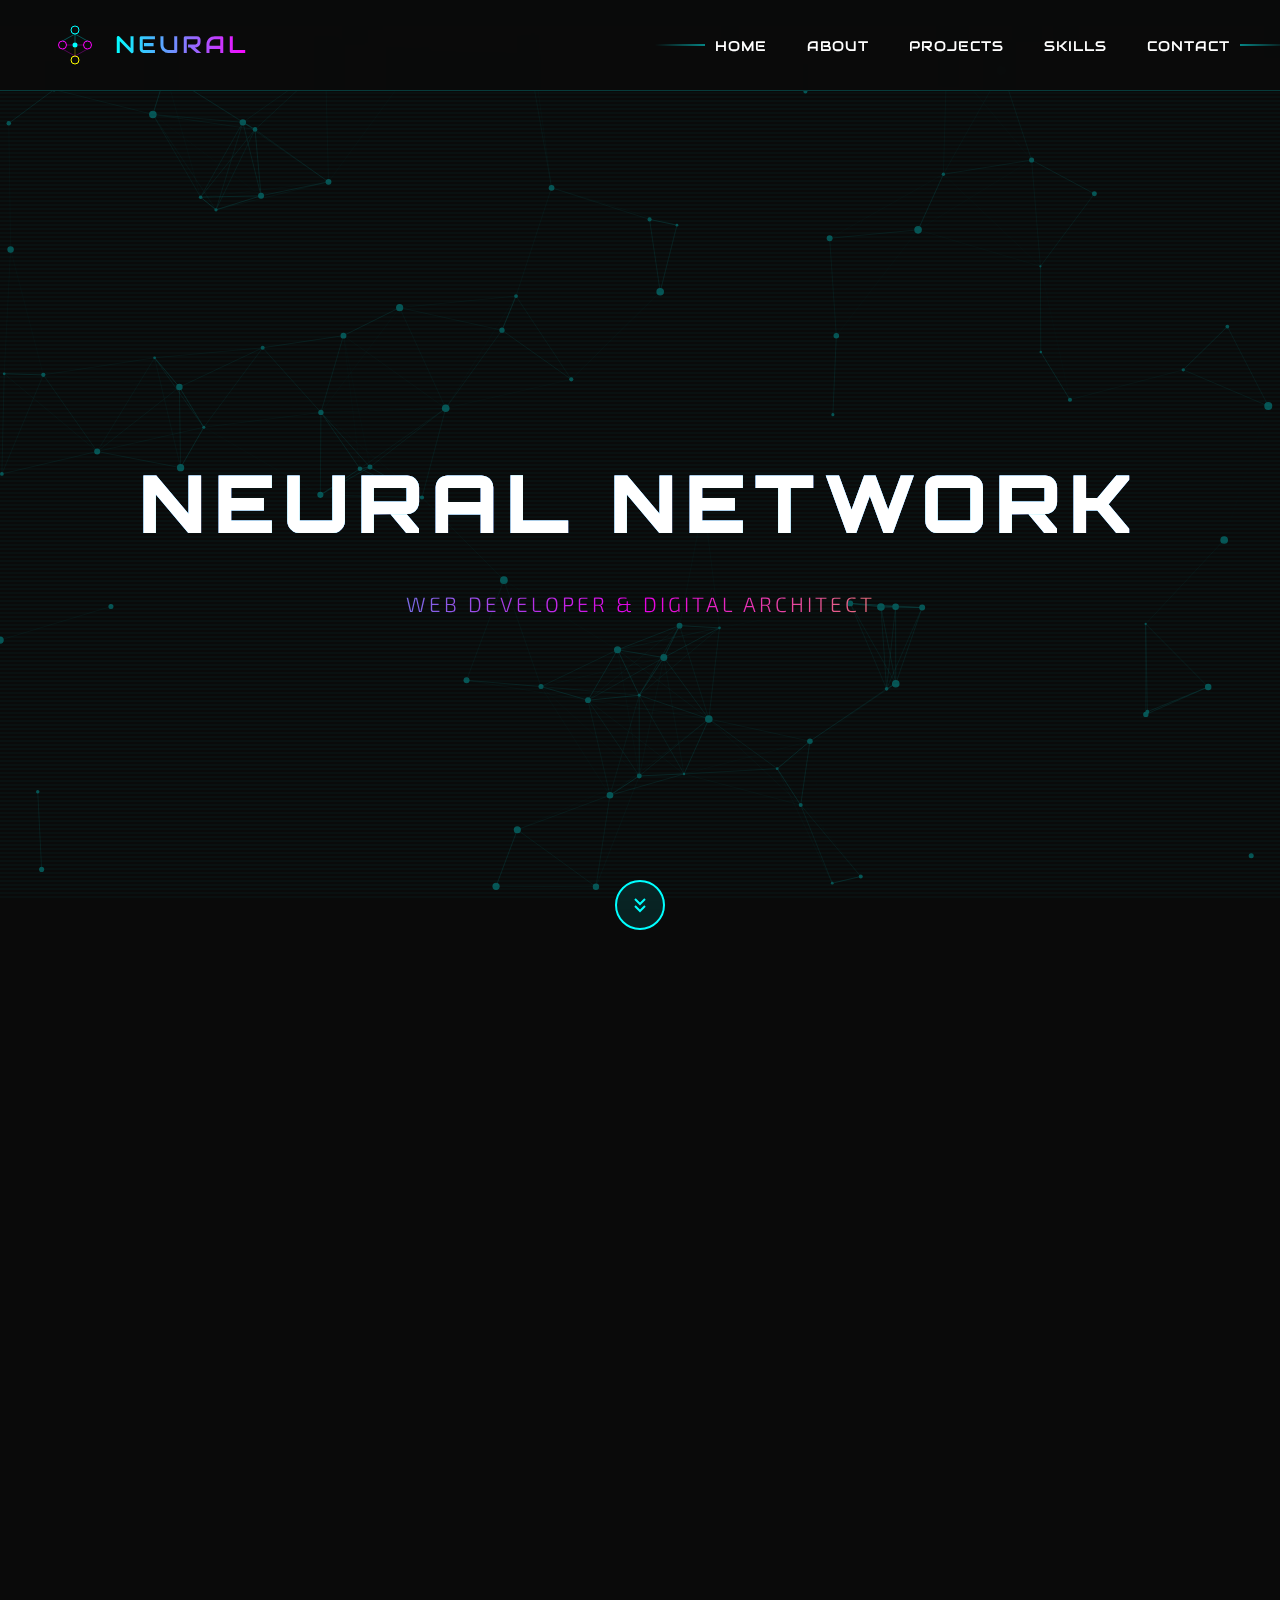
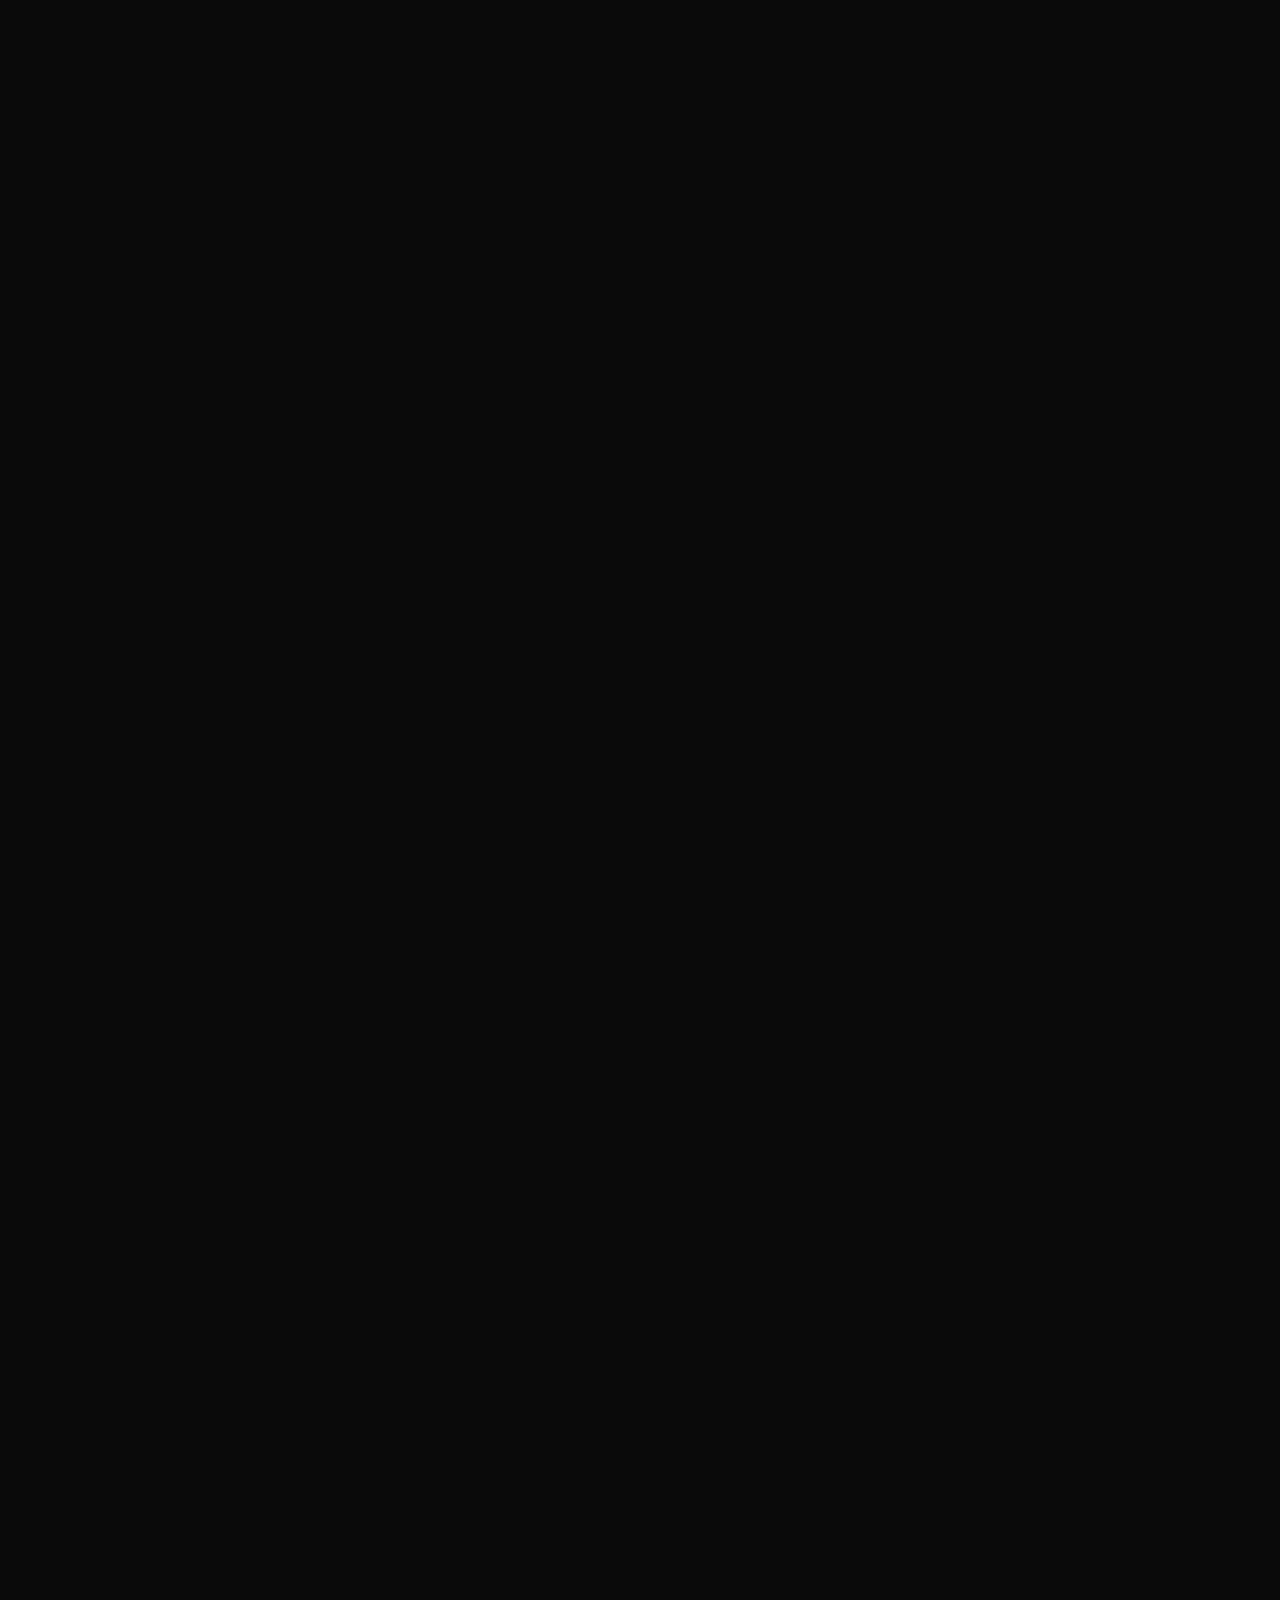
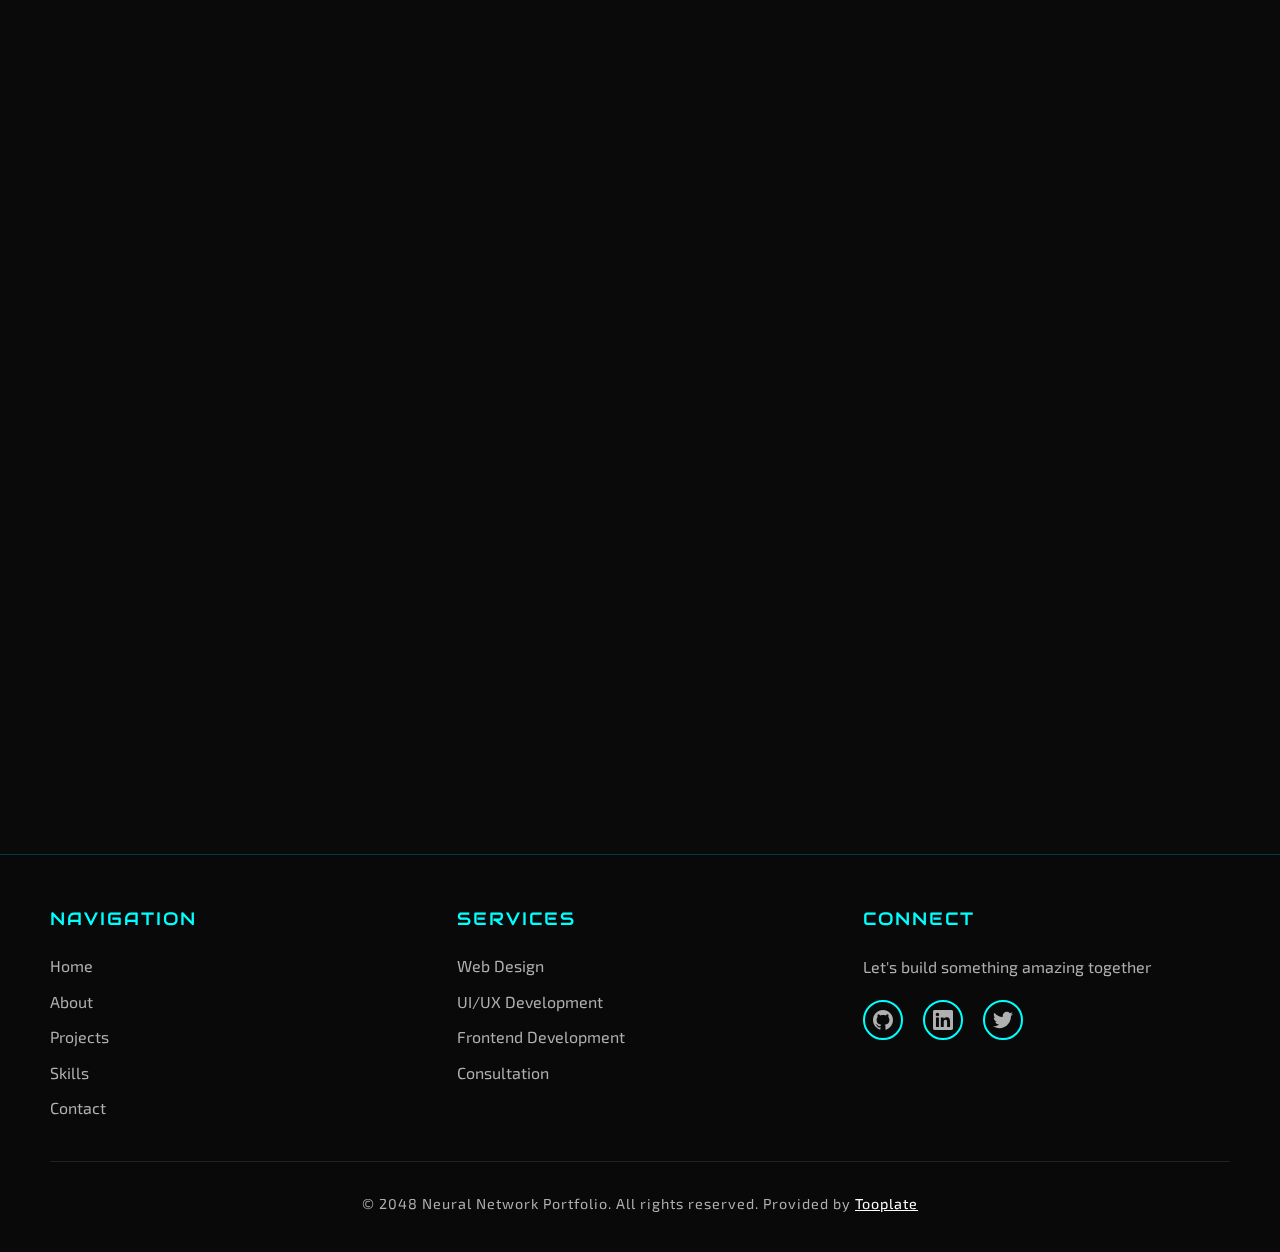
<file: 2139_neural_portfolio/index.html>
<!DOCTYPE html>
<html lang="en">
<head>
    <meta charset="UTF-8">
    <meta name="viewport" content="width=device-width, initial-scale=1.0">
    <title>Neural Network Portfolio</title>
    <link rel="preconnect" href="https://fonts.googleapis.com">
    <link rel="preconnect" href="https://fonts.gstatic.com" crossorigin>
    <link href="https://fonts.googleapis.com/css2?family=Orbitron:wght@400;500;600;700;900&family=Exo+2:wght@300;400;500;600;700&family=Audiowide&display=swap" rel="stylesheet">
    <link href="tooplate-neural-style.css" rel="stylesheet">
    
<!--

Tooplate 2139 Neural Portfolio

https://www.tooplate.com/view/2139-neural-portfolio

Free HTML CSS Template

-->

</head>
<body>
    <canvas id="neural-bg"></canvas>

    <nav id="navbar">
        <div class="nav-container">
            <a href="#home" class="logo-container">
                <svg class="logo-svg" viewBox="0 0 100 100" xmlns="http://www.w3.org/2000/svg">
                    <!-- Neural Network Logo -->
                    <circle cx="50" cy="20" r="8" fill="none" stroke="#00ffff" stroke-width="2"/>
                    <circle cx="25" cy="50" r="8" fill="none" stroke="#ff00ff" stroke-width="2"/>
                    <circle cx="75" cy="50" r="8" fill="none" stroke="#ff00ff" stroke-width="2"/>
                    <circle cx="50" cy="80" r="8" fill="none" stroke="#ffff00" stroke-width="2"/>
                    
                    <!-- Connections -->
                    <line x1="50" y1="28" x2="25" y2="42" stroke="#00ffff" stroke-width="1" opacity="0.6"/>
                    <line x1="50" y1="28" x2="75" y2="42" stroke="#00ffff" stroke-width="1" opacity="0.6"/>
                    <line x1="25" y1="58" x2="50" y2="72" stroke="#ff00ff" stroke-width="1" opacity="0.6"/>
                    <line x1="75" y1="58" x2="50" y2="72" stroke="#ff00ff" stroke-width="1" opacity="0.6"/>
                    
                    <!-- Center node -->
                    <circle cx="50" cy="50" r="5" fill="#00ffff"/>
                    <line x1="50" y1="28" x2="50" y2="45" stroke="#00ffff" stroke-width="1" opacity="0.6"/>
                    <line x1="50" y1="55" x2="50" y2="72" stroke="#ffff00" stroke-width="1" opacity="0.6"/>
                    <line x1="33" y1="50" x2="45" y2="50" stroke="#ff00ff" stroke-width="1" opacity="0.6"/>
                    <line x1="55" y1="50" x2="67" y2="50" stroke="#ff00ff" stroke-width="1" opacity="0.6"/>
                </svg>
                <span class="logo-text">NEURAL</span>
            </a>
            
            <div class="mobile-menu-toggle" id="mobile-toggle">
                <span></span>
                <span></span>
                <span></span>
            </div>
            
            <div class="nav-menu" id="nav-menu">
                <ul>
                    <li><a href="#home">HOME</a></li>
                    <li><a href="#about">ABOUT</a></li>
                    <li><a href="#projects">PROJECTS</a></li>
                    <li><a href="#skills">SKILLS</a></li>
                    <li><a href="#contact">CONTACT</a></li>
                </ul>
            </div>
        </div>
    </nav>

    <section id="home" class="hero">
        <div class="hero-content">
            <h1 class="glitch" data-text="NEURAL NETWORK">NEURAL NETWORK</h1>
            <p class="subtitle">Web Developer & Digital Architect</p>
        </div>
        <a href="#about" class="scroll-btn">
            <div class="scroll-btn-inner">
                <svg viewBox="0 0 24 24" fill="none" stroke="currentColor" stroke-width="2">
                    <path d="M7 13l5 5 5-5M7 6l5 5 5-5"/>
                </svg>
            </div>
        </a>
    </section>

    <section id="about" class="fade-in">
        <h2 class="section-title">ABOUT ME</h2>
        <div class="about-container">
            <div class="about-image">
                <div class="profile-img-wrapper">
                    <div class="profile-img">
                        <span>AI</span>
                    </div>
                </div>
            </div>
            <div class="about-content">
                <h3>Crafting Digital Experiences</h3>
                <p style="font-size: 1.1rem; line-height: 1.8; margin-bottom: 20px;">
                    I'm a passionate web developer specializing in creating cutting-edge digital experiences 
                    that merge art with technology. My work focuses on building neural network-inspired 
                    interfaces that push the boundaries of web design.
                </p>
                <p style="font-size: 1.1rem; line-height: 1.8; color: var(--text-secondary);">
                    With over 5 years of experience in frontend development, I've mastered the art of 
                    transforming complex ideas into intuitive, visually stunning web applications. 
                    My expertise spans from responsive design to advanced animations and WebGL implementations.
                </p>
                <div class="about-stats">
                    <div class="stat-card">
                        <div class="stat-number">50+</div>
                        <div class="stat-label">Projects</div>
                    </div>
                    <div class="stat-card">
                        <div class="stat-number">5+</div>
                        <div class="stat-label">Years Exp</div>
                    </div>
                    <div class="stat-card">
                        <div class="stat-number">30+</div>
                        <div class="stat-label">Clients</div>
                    </div>
                </div>
            </div>
        </div>
    </section>

    <section id="projects" class="fade-in">
        <h2 class="section-title">PROJECTS</h2>
        <div class="projects-grid">
            <div class="glass-card project-card">
                <h3 style="color: var(--primary);">AI Dashboard</h3>
                <p style="color: var(--text-secondary);">Real-time analytics with neural network visualizations and predictive modeling</p>
            </div>
            <div class="glass-card project-card">
                <h3 style="color: var(--secondary);">Quantum UI</h3>
                <p style="color: var(--text-secondary);">Experimental interface system inspired by quantum computing principles</p>
            </div>
            <div class="glass-card project-card">
                <h3 style="color: var(--accent);">Cyber Portal</h3>
                <p style="color: var(--text-secondary);">Immersive web experience with advanced WebGL and Three.js effects</p>
            </div>
            <div class="glass-card project-card">
                <h3 style="color: var(--primary);">Data Stream</h3>
                <p style="color: var(--text-secondary);">Live data visualization platform with real-time streaming capabilities</p>
            </div>
            <div class="glass-card project-card">
                <h3 style="color: var(--secondary);">Neon Grid</h3>
                <p style="color: var(--text-secondary);">Cyberpunk-themed design system with glowing components and animations</p>
            </div>
            <div class="glass-card project-card">
                <h3 style="color: var(--accent);">Matrix View</h3>
                <p style="color: var(--text-secondary);">3D data exploration tool with virtual reality integration support</p>
            </div>
        </div>
    </section>

    <section id="skills" class="fade-in">
        <h2 class="section-title">SKILLS</h2>
        <div class="skills-container">
            <div class="skill-node">
                <span>HTML5</span>
            </div>
            <div class="skill-node">
                <span>CSS3</span>
            </div>
            <div class="skill-node">
                <span>JavaScript</span>
            </div>
            <div class="skill-node">
                <span>React</span>
            </div>
            <div class="skill-node">
                <span>WebGL</span>
            </div>
            <div class="skill-node">
                <span>Three.js</span>
            </div>
        </div>
    </section>

    <section id="contact" class="fade-in">
        <h2 class="section-title">CONTACT</h2>
        <form class="contact-form glass-card">
            <div class="form-group">
                <input type="text" placeholder="Your Name" required>
            </div>
            <div class="form-group">
                <input type="email" placeholder="Your Email" required>
            </div>
            <div class="form-group">
                <textarea rows="5" placeholder="Your Message" required></textarea>
            </div>
            <button type="submit" class="neural-btn">SEND MESSAGE</button>
        </form>
    </section>

    <footer>
        <div class="footer-content">
            <div class="footer-section">
                <h3>Navigation</h3>
                <ul>
                    <li><a href="#home">Home</a></li>
                    <li><a href="#about">About</a></li>
                    <li><a href="#projects">Projects</a></li>
                    <li><a href="#skills">Skills</a></li>
                    <li><a href="#contact">Contact</a></li>
                </ul>
            </div>
            
            <div class="footer-section">
                <h3>Services</h3>
                <ul>
                    <li><a href="#">Web Design</a></li>
                    <li><a href="#">UI/UX Development</a></li>
                    <li><a href="#">Frontend Development</a></li>
                    <li><a href="#">Consultation</a></li>
                </ul>
            </div>
            
            <div class="footer-section">
                <h3>Connect</h3>
                <p style="color: var(--text-secondary); margin-bottom: 10px;">
                    Let's build something amazing together
                </p>
                <div class="social-links">
                    <a href="#" aria-label="GitHub">
                        <svg width="20" height="20" fill="currentColor" viewBox="0 0 24 24">
                            <path d="M12 0C5.37 0 0 5.37 0 12c0 5.3 3.438 9.8 8.205 11.385.6.113.82-.258.82-.577 0-.285-.01-1.04-.015-2.04-3.338.724-4.042-1.61-4.042-1.61C4.422 18.07 3.633 17.7 3.633 17.7c-1.087-.744.084-.729.084-.729 1.205.084 1.838 1.236 1.838 1.236 1.07 1.835 2.809 1.305 3.495.998.108-.776.417-1.305.76-1.605-2.665-.3-5.466-1.332-5.466-5.93 0-1.31.465-2.38 1.235-3.22-.135-.303-.54-1.523.105-3.176 0 0 1.005-.322 3.3 1.23.96-.267 1.98-.399 3-.405 1.02.006 2.04.138 3 .405 2.28-1.552 3.285-1.23 3.285-1.23.645 1.653.24 2.873.12 3.176.765.84 1.23 1.91 1.23 3.22 0 4.61-2.805 5.625-5.475 5.92.42.36.81 1.096.81 2.22 0 1.606-.015 2.896-.015 3.286 0 .315.21.69.825.57C20.565 21.795 24 17.295 24 12c0-6.63-5.37-12-12-12"/>
                        </svg>
                    </a>
                    <a href="#" aria-label="LinkedIn">
                        <svg width="20" height="20" fill="currentColor" viewBox="0 0 24 24">
                            <path d="M20.447 20.452h-3.554v-5.569c0-1.328-.027-3.037-1.852-3.037-1.853 0-2.136 1.445-2.136 2.939v5.667H9.351V9h3.414v1.561h.046c.477-.9 1.637-1.85 3.37-1.85 3.601 0 4.267 2.37 4.267 5.455v6.286zM5.337 7.433c-1.144 0-2.063-.926-2.063-2.065 0-1.138.92-2.063 2.063-2.063 1.14 0 2.064.925 2.064 2.063 0 1.139-.925 2.065-2.064 2.065zm1.782 13.019H3.555V9h3.564v11.452zM22.225 0H1.771C.792 0 0 .774 0 1.729v20.542C0 23.227.792 24 1.771 24h20.451C23.2 24 24 23.227 24 22.271V1.729C24 .774 23.2 0 22.222 0h.003z"/>
                        </svg>
                    </a>
                    <a href="#" aria-label="Twitter">
                        <svg width="20" height="20" fill="currentColor" viewBox="0 0 24 24">
                            <path d="M23.954 4.569c-.885.389-1.83.654-2.825.775 1.014-.611 1.794-1.574 2.163-2.723-.951.555-2.005.959-3.127 1.184-.896-.959-2.173-1.559-3.591-1.559-2.717 0-4.92 2.203-4.92 4.917 0 .39.045.765.127 1.124C7.691 8.094 4.066 6.13 1.64 3.161c-.427.722-.666 1.561-.666 2.475 0 1.71.87 3.213 2.188 4.096-.807-.026-1.566-.248-2.228-.616v.061c0 2.385 1.693 4.374 3.946 4.827-.413.111-.849.171-1.296.171-.314 0-.615-.03-.916-.086.631 1.953 2.445 3.377 4.604 3.417-1.68 1.319-3.809 2.105-6.102 2.105-.39 0-.779-.023-1.17-.067 2.189 1.394 4.768 2.209 7.557 2.209 9.054 0 13.999-7.496 13.999-13.986 0-.209 0-.42-.015-.63.961-.689 1.8-1.56 2.46-2.548l-.047-.02z"/>
                        </svg>
                    </a>
                </div>
            </div>
        </div>
        
        <div class="footer-bottom">
            <p>&copy; 2048 Neural Network Portfolio. All rights reserved. Provided by <a href="https://www.tooplate.com" rel="nofollow noopener">Tooplate</a></p>
        </div>
    </footer>
<script src="tooplate-neural-scripts.js"></script>

</body>
</html>
</file>
<file: 2139_neural_portfolio/tooplate-neural-style.css>
/*

Tooplate 2139 Neural Portfolio

https://www.tooplate.com/view/2139-neural-portfolio

*/

@charset "utf-8";
/* CSS Document */

* {
            margin: 0;
            padding: 0;
            box-sizing: border-box;
        }

        :root {
            --primary: #00ffff;
            --secondary: #ff00ff;
            --accent: #ffff00;
            --bg-dark: #0a0a0a;
            --bg-glass: rgba(255, 255, 255, 0.05);
            --text-primary: #ffffff;
            --text-secondary: #b0b0b0;
        }

        body {
            font-family: 'Exo 2', -apple-system, BlinkMacSystemFont, sans-serif;
            background-color: var(--bg-dark);
            color: var(--text-primary);
            overflow-x: hidden;
            position: relative;
            line-height: 1.6;
            -webkit-font-smoothing: antialiased;
            -moz-osx-font-smoothing: grayscale;
        }

        body::before {
            content: '';
            position: fixed;
            top: 0;
            left: 0;
            right: 0;
            bottom: 0;
            background: repeating-linear-gradient(
                0deg,
                transparent,
                transparent 2px,
                rgba(0, 255, 255, 0.03) 2px,
                rgba(0, 255, 255, 0.03) 4px
            );
            pointer-events: none;
            z-index: 1;
        }

        p {
            line-height: 1.7;
        }

        /* Neural Network Canvas Background */
        #neural-bg {
            position: fixed;
            top: 0;
            left: 0;
            width: 100%;
            height: 100%;
            z-index: -1;
            opacity: 0.3;
        }

        /* Navigation */
        nav {
            position: fixed;
            top: 0;
            width: 100%;
            padding: 15px 50px;
            background: rgba(10, 10, 10, 0.9);
            backdrop-filter: blur(10px);
            z-index: 1000;
            transition: all 0.3s ease;
            border-bottom: 1px solid rgba(0, 255, 255, 0.2);
        }

        nav.scrolled {
            padding: 10px 50px;
            background: rgba(10, 10, 10, 0.98);
            box-shadow: 0 5px 20px rgba(0, 255, 255, 0.1);
        }

        .nav-container {
            display: flex;
            justify-content: space-between;
            align-items: center;
            max-width: 1400px;
            margin: 0 auto;
        }

        /* Logo */
        .logo-container {
            display: flex;
            align-items: center;
            gap: 15px;
            text-decoration: none;
            transition: all 0.3s ease;
        }

        .logo-container:hover {
            transform: scale(1.05);
        }

        .logo-svg {
            width: 50px;
            height: 50px;
            position: relative;
        }

        .logo-text {
            font-family: 'Audiowide', sans-serif;
            font-size: 1.5rem;
            font-weight: 400;
            background: linear-gradient(90deg, var(--primary), var(--secondary));
            -webkit-background-clip: text;
            -webkit-text-fill-color: transparent;
            background-clip: text;
            letter-spacing: 3px;
            text-transform: uppercase;
        }

        /* Menu decorative lines */
        .nav-menu {
            position: relative;
        }

        .nav-menu::before,
        .nav-menu::after {
            content: '';
            position: absolute;
            height: 1px;
            width: 50px;
            background: linear-gradient(90deg, transparent, var(--primary));
            top: 50%;
            transform: translateY(-50%);
        }

        .nav-menu::before {
            left: -60px;
        }

        .nav-menu::after {
            right: -60px;
            background: linear-gradient(90deg, var(--primary), transparent);
        }

        nav ul {
            list-style: none;
            display: flex;
            gap: 40px;
        }

        nav a {
            font-family: 'Audiowide', sans-serif;
            color: var(--text-primary);
            text-decoration: none;
            position: relative;
            transition: all 0.3s ease;
            font-weight: 400;
            letter-spacing: 1px;
            padding: 5px 0;
            font-size: 0.85rem;
            text-transform: uppercase;
        }

        nav ul a::after {
            content: '';
            position: absolute;
            bottom: -5px;
            left: 0;
            width: 0;
            height: 2px;
            background: linear-gradient(90deg, var(--primary), var(--secondary));
            transition: width 0.3s ease;
        }

        nav ul a:hover::after {
            width: 100%;
        }

        /* Mobile Menu */
        .mobile-menu-toggle {
            display: none;
            flex-direction: column;
            cursor: pointer;
            z-index: 1001;
        }

        .mobile-menu-toggle span {
            width: 30px;
            height: 3px;
            background: var(--primary);
            margin: 3px 0;
            transition: all 0.3s ease;
            border-radius: 2px;
        }

        .mobile-menu-toggle.active span:nth-child(1) {
            transform: rotate(45deg) translate(8px, 8px);
        }

        .mobile-menu-toggle.active span:nth-child(2) {
            opacity: 0;
        }

        .mobile-menu-toggle.active span:nth-child(3) {
            transform: rotate(-45deg) translate(8px, -8px);
        }

        /* Hero Section */
        .hero {
            height: 100vh;
            display: flex;
            align-items: center;
            justify-content: center;
            position: relative;
            margin-top: 80px;
        }

        .hero-content {
            text-align: center;
            z-index: 10;
            animation: fadeInUp 1s ease;
            position: relative;
        }

        .glitch {
            font-family: 'Orbitron', sans-serif;
            font-size: 5rem;
            font-weight: 900;
            text-transform: uppercase;
            position: relative;
            color: var(--text-primary);
            letter-spacing: 8px;
            animation: glitch 2s infinite;
        }

        .glitch::before,
        .glitch::after {
            content: attr(data-text);
            position: absolute;
            top: 0;
            left: 0;
            width: 100%;
            height: 100%;
        }

        .glitch::before {
            animation: glitch-1 0.5s infinite;
            color: var(--primary);
            z-index: -1;
        }

        .glitch::after {
            animation: glitch-2 0.5s infinite;
            color: var(--secondary);
            z-index: -2;
        }

        @keyframes glitch {
            0%, 100% { text-shadow: 0 0 5px rgba(0, 255, 255, 0.5); }
            50% { text-shadow: 0 0 20px rgba(255, 0, 255, 0.5); }
        }

        @keyframes glitch-1 {
            0%, 100% { clip: rect(42px, 9999px, 44px, 0); transform: translate(0); }
            50% { clip: rect(12px, 9999px, 59px, 0); transform: translate(-2px, -2px); }
        }

        @keyframes glitch-2 {
            0%, 100% { clip: rect(12px, 9999px, 85px, 0); transform: translate(0); }
            50% { clip: rect(78px, 9999px, 93px, 0); transform: translate(2px, 2px); }
        }

        .subtitle {
            font-family: 'Exo 2', sans-serif;
            font-size: 1.3rem;
            font-weight: 300;
            margin-top: 20px;
            opacity: 0.9;
            background: linear-gradient(90deg, var(--primary), var(--secondary), var(--accent));
            -webkit-background-clip: text;
            -webkit-text-fill-color: transparent;
            background-clip: text;
            animation: gradient 3s ease infinite;
            letter-spacing: 3px;
            text-transform: uppercase;
        }

        @keyframes gradient {
            0%, 100% { background-position: 0% 50%; }
            50% { background-position: 100% 50%; }
        }

        /* Scroll Button */
        .scroll-btn {
            position: absolute;
            bottom: 50px;
            left: 50%;
            transform: translateX(-50%);
            cursor: pointer;
            animation: bounce 2s infinite;
            z-index: 10;
        }

        .scroll-btn-inner {
            width: 50px;
            height: 50px;
            border: 2px solid var(--primary);
            border-radius: 50%;
            display: flex;
            align-items: center;
            justify-content: center;
            background: rgba(0, 255, 255, 0.1);
            backdrop-filter: blur(10px);
            transition: all 0.3s ease;
        }

        .scroll-btn:hover .scroll-btn-inner {
            background: rgba(0, 255, 255, 0.2);
            transform: scale(1.1);
            box-shadow: 0 0 30px var(--primary);
        }

        .scroll-btn svg {
            width: 24px;
            height: 24px;
            stroke: var(--primary);
            animation: arrowMove 1.5s infinite;
        }

        @keyframes bounce {
            0%, 20%, 50%, 80%, 100% { transform: translateX(-50%) translateY(0); }
            40% { transform: translateX(-50%) translateY(-20px); }
            60% { transform: translateX(-50%) translateY(-10px); }
        }

        @keyframes arrowMove {
            0%, 100% { transform: translateY(0); }
            50% { transform: translateY(5px); }
        }

        /* Sections */
        section {
            padding: 100px 50px;
            max-width: 1200px;
            margin: 0 auto;
            position: relative;
            z-index: 2;
        }

        .section-title {
            font-family: 'Orbitron', sans-serif;
            font-size: 3rem;
            font-weight: 700;
            margin-bottom: 50px;
            text-align: center;
            position: relative;
            display: inline-block;
            width: 100%;
            letter-spacing: 4px;
            text-transform: uppercase;
            text-shadow: 0 0 10px rgba(0, 255, 255, 0.8), 
                         0 0 20px rgba(0, 255, 255, 0.6),
                         0 0 30px rgba(0, 255, 255, 0.4);
            animation: titleGlow 2s ease-in-out infinite alternate;
        }

        @keyframes titleGlow {
            0% { opacity: 0.8; }
            100% { opacity: 1; text-shadow: 0 0 15px rgba(0, 255, 255, 1), 
                                           0 0 30px rgba(0, 255, 255, 0.8),
                                           0 0 45px rgba(0, 255, 255, 0.6); }
        }

        .section-title::after {
            content: '';
            position: absolute;
            bottom: -10px;
            left: 50%;
            transform: translateX(-50%);
            width: 150px;
            height: 4px;
            background: linear-gradient(90deg, var(--primary), var(--secondary));
            box-shadow: 0 0 10px var(--primary);
        }

        /* Glass Cards */
        .glass-card {
            background: var(--bg-glass);
            backdrop-filter: blur(10px);
            border-radius: 20px;
            padding: 30px;
            border: 1px solid rgba(255, 255, 255, 0.1);
            transition: all 0.3s ease;
            margin-bottom: 30px;
            position: relative;
            overflow: hidden;
        }

        .glass-card::after {
            content: '';
            position: absolute;
            top: 0;
            left: 0;
            right: 0;
            bottom: 0;
            background-image: 
                linear-gradient(rgba(0, 255, 255, 0.1) 1px, transparent 1px),
                linear-gradient(90deg, rgba(0, 255, 255, 0.1) 1px, transparent 1px);
            background-size: 20px 20px;
            opacity: 0;
            transition: opacity 0.3s ease;
            pointer-events: none;
        }

        .glass-card:hover::after {
            opacity: 1;
        }

        .glass-card:hover {
            transform: translateY(-10px);
            box-shadow: 0 20px 40px rgba(0, 255, 255, 0.2);
            border-color: var(--primary);
        }

        /* About Section */
        .about-container {
            display: grid;
            grid-template-columns: 1fr 2fr;
            gap: 50px;
            align-items: center;
        }

        .about-image {
            position: relative;
            display: flex;
            justify-content: center;
            align-items: center;
        }

        .profile-img-wrapper {
            position: relative;
            width: 300px;
            height: 300px;
            border-radius: 20px;
            overflow: hidden;
            background: linear-gradient(45deg, var(--primary), var(--secondary));
            padding: 3px;
        }

        .profile-img {
            width: 100%;
            height: 100%;
            object-fit: cover;
            border-radius: 17px;
            background: var(--bg-dark);
            display: flex;
            align-items: center;
            justify-content: center;
            color: var(--primary);
            font-size: 6rem;
            font-family: 'Orbitron', sans-serif;
            font-weight: 900;
            position: relative;
            overflow: hidden;
            letter-spacing: 5px;
        }

        .profile-img::before {
            content: '';
            position: absolute;
            width: 200%;
            height: 200%;
            background: radial-gradient(circle, var(--primary) 0%, transparent 70%);
            opacity: 0.2;
            animation: pulse 3s ease-in-out infinite;
        }

        @keyframes pulse {
            0%, 100% { transform: scale(0.8); opacity: 0.2; }
            50% { transform: scale(1.2); opacity: 0.1; }
        }

        .about-content h3 {
            font-family: 'Orbitron', sans-serif;
            font-size: 2rem;
            font-weight: 700;
            margin-bottom: 20px;
            background: linear-gradient(90deg, var(--primary), var(--secondary));
            -webkit-background-clip: text;
            -webkit-text-fill-color: transparent;
            background-clip: text;
            text-transform: uppercase;
            letter-spacing: 2px;
        }

        .about-stats {
            display: grid;
            grid-template-columns: repeat(3, 1fr);
            gap: 30px;
            margin-top: 40px;
        }

        .stat-card {
            text-align: center;
            padding: 20px;
            background: var(--bg-glass);
            border-radius: 15px;
            border: 1px solid rgba(255, 255, 255, 0.1);
            transition: all 0.3s ease;
        }

        .stat-card:hover {
            transform: translateY(-5px);
            border-color: var(--primary);
            box-shadow: 0 10px 20px rgba(0, 255, 255, 0.2);
        }

        .stat-number {
            font-family: 'Orbitron', sans-serif;
            font-size: 2.5rem;
            font-weight: 900;
            color: var(--primary);
            margin-bottom: 5px;
            letter-spacing: 2px;
        }

        .stat-label {
            font-family: 'Audiowide', sans-serif;
            font-size: 0.8rem;
            color: var(--text-secondary);
            text-transform: uppercase;
            letter-spacing: 2px;
            font-weight: 400;
        }

        /* Projects Grid */
        .projects-grid {
            display: grid;
            grid-template-columns: repeat(2, 1fr);
            gap: 30px;
        }

        .project-card {
            position: relative;
            overflow: hidden;
            cursor: pointer;
        }

        .project-card h3 {
            font-family: 'Audiowide', sans-serif;
            font-weight: 400;
            text-transform: uppercase;
            letter-spacing: 2px;
            margin-bottom: 15px;
            position: relative;
            z-index: 1;
        }

        .project-card p {
            position: relative;
            z-index: 1;
        }

        .project-card::before {
            content: '';
            position: absolute;
            top: -50%;
            left: -50%;
            width: 200%;
            height: 200%;
            background: linear-gradient(45deg, transparent, var(--primary), transparent);
            transform: rotate(45deg);
            transition: all 0.5s ease;
            opacity: 0;
        }

        .project-card:hover::before {
            animation: shine 0.5s ease;
        }

        .project-card:hover {
            animation: cyberGlow 0.3s ease forwards;
        }

        @keyframes cyberGlow {
            0% { box-shadow: 0 0 5px rgba(0, 255, 255, 0.5); }
            100% { box-shadow: 0 0 20px rgba(0, 255, 255, 0.8), inset 0 0 20px rgba(0, 255, 255, 0.1); }
        }

        @keyframes shine {
            0% { transform: rotate(45deg) translateY(-100%); opacity: 0; }
            50% { opacity: 1; }
            100% { transform: rotate(45deg) translateY(100%); opacity: 0; }
        }

        /* Skills */
        .skills-container {
            display: flex;
            flex-wrap: wrap;
            gap: 20px;
            justify-content: center;
        }

        .skill-node {
            font-family: 'Audiowide', sans-serif;
            width: 120px;
            height: 120px;
            background: var(--bg-glass);
            border: 2px solid var(--primary);
            border-radius: 50%;
            display: flex;
            align-items: center;
            justify-content: center;
            position: relative;
            transition: all 0.3s ease;
            cursor: pointer;
            font-weight: 400;
            font-size: 0.8rem;
            letter-spacing: 1px;
            text-transform: uppercase;
        }

        .skill-node::before {
            content: '';
            position: absolute;
            width: 100%;
            height: 100%;
            border-radius: 50%;
            background: radial-gradient(circle, var(--primary), transparent);
            opacity: 0;
            transition: all 0.3s ease;
            transform: scale(1.2);
        }

        .skill-node:hover {
            transform: scale(1.1);
            box-shadow: 0 0 30px var(--primary);
        }

        .skill-node:hover::before {
            opacity: 0.3;
        }

        /* Contact */
        .contact-form {
            max-width: 600px;
            margin: 0 auto;
        }

        .form-group {
            margin-bottom: 30px;
        }

        .form-group input,
        .form-group textarea {
            width: 100%;
            padding: 15px;
            background: var(--bg-glass);
            border: 1px solid rgba(255, 255, 255, 0.1);
            border-radius: 10px;
            color: var(--text-primary);
            font-size: 16px;
            transition: all 0.3s ease;
        }

        .form-group input:focus,
        .form-group textarea:focus {
            outline: none;
            border-color: var(--primary);
            box-shadow: 0 0 20px rgba(0, 255, 255, 0.3);
        }

        .neural-btn {
            font-family: 'Audiowide', sans-serif;
            background: linear-gradient(90deg, var(--primary), var(--secondary));
            color: var(--bg-dark);
            padding: 15px 40px;
            border: none;
            border-radius: 50px;
            font-size: 14px;
            font-weight: 400;
            letter-spacing: 2px;
            text-transform: uppercase;
            cursor: pointer;
            transition: all 0.3s ease;
            position: relative;
            overflow: hidden;
        }

        .neural-btn::before {
            content: '';
            position: absolute;
            top: 50%;
            left: 50%;
            width: 0;
            height: 0;
            background: rgba(255, 255, 255, 0.3);
            border-radius: 50%;
            transform: translate(-50%, -50%);
            transition: all 0.5s ease;
        }

        .neural-btn:hover::before {
            width: 300px;
            height: 300px;
        }

        /* Footer */
        footer {
            background: rgba(10, 10, 10, 0.95);
            border-top: 1px solid rgba(0, 255, 255, 0.2);
            padding: 50px 50px 30px;
            margin-top: 100px;
            position: relative;
            z-index: 2;
        }

        .footer-content {
            max-width: 1200px;
            margin: 0 auto;
            display: grid;
            grid-template-columns: repeat(auto-fit, minmax(250px, 1fr));
            gap: 40px;
            margin-bottom: 30px;
        }

        .footer-section h3 {
            font-family: 'Audiowide', sans-serif;
            color: var(--primary);
            margin-bottom: 20px;
            font-size: 1.1rem;
            font-weight: 400;
            text-transform: uppercase;
            letter-spacing: 2px;
        }

        .footer-section ul {
            list-style: none;
        }

        .footer-section ul li {
            margin-bottom: 10px;
        }

        .footer-section a {
            color: var(--text-secondary);
            text-decoration: none;
            transition: all 0.3s ease;
        }

        .footer-section a:hover {
            color: var(--primary);
            transform: translateX(5px);
            display: inline-block;
        }

        .social-links {
            display: flex;
            gap: 20px;
            margin-top: 20px;
        }

        .social-links a {
            width: 40px;
            height: 40px;
            border: 2px solid var(--primary);
            border-radius: 50%;
            display: flex;
            align-items: center;
            justify-content: center;
            transition: all 0.3s ease;
        }

        .social-links a:hover {
            background: var(--primary);
            transform: translateY(-5px);
            box-shadow: 0 10px 20px rgba(0, 255, 255, 0.3);
        }

        .footer-bottom {
            font-family: 'Exo 2', sans-serif;
            text-align: center;
            padding-top: 30px;
            border-top: 1px solid rgba(255, 255, 255, 0.1);
            color: var(--text-secondary);
            font-size: 0.9rem;
            letter-spacing: 1px;
        }
		.footer-bottom a {
			color: white;
		}

        /* Animations */
        @keyframes fadeInUp {
            from {
                opacity: 0;
                transform: translateY(30px);
            }
            to {
                opacity: 1;
                transform: translateY(0);
            }
        }

        .fade-in {
            opacity: 0;
            transform: translateY(30px);
            transition: all 0.6s ease;
        }

        .fade-in.visible {
            opacity: 1;
            transform: translateY(0);
        }

        /* Tablet Responsive */
        @media (max-width: 1024px) and (min-width: 769px) {
            .projects-grid {
                gap: 25px;
            }
            
            .glitch {
                font-size: 4rem;
            }
        }

        /* Responsive */
        @media (max-width: 768px) {
            nav {
                padding: 15px 20px;
            }

            .logo-text {
                font-size: 1.2rem;
            }

            .logo-svg {
                width: 40px;
                height: 40px;
            }

            .nav-container {
                position: relative;
            }

            .mobile-menu-toggle {
                display: flex;
            }

            .nav-menu {
                position: absolute;
                top: 100%;
                left: 0;
                width: 100%;
                background: rgba(10, 10, 10, 0.98);
                max-height: 0;
                overflow: hidden;
                transition: max-height 0.3s ease;
                margin-top: 15px;
            }

            .nav-menu.active {
                max-height: 400px;
                border-top: 1px solid rgba(0, 255, 255, 0.2);
                box-shadow: 0 10px 30px rgba(0, 0, 0, 0.8);
            }

            .nav-menu::before,
            .nav-menu::after {
                display: none;
            }

            nav ul {
                flex-direction: column;
                gap: 0;
                padding: 20px;
            }

            nav ul li {
                padding: 15px 0;
                border-bottom: 1px solid rgba(255, 255, 255, 0.05);
            }

            nav ul a {
                font-size: 0.9rem;
            }

            nav ul li:last-child {
                border-bottom: none;
            }

            .glitch {
                font-size: 2.5rem;
                letter-spacing: 3px;
            }

            .hero {
                margin-top: 70px;
            }

            .subtitle {
                font-size: 1rem;
                letter-spacing: 2px;
            }
            
            section {
                padding: 50px 20px;
            }

            .footer-content {
                gap: 30px;
                padding: 0 20px;
            }

            .footer-section h3 {
                font-size: 1rem;
            }

            .neural-btn {
                font-size: 12px;
                padding: 12px 30px;
            }

            .scroll-btn-inner {
                width: 40px;
                height: 40px;
            }

            .scroll-btn {
                bottom: 30px;
            }

            .scroll-btn svg {
                width: 20px;
                height: 20px;
            }

            .footer-bottom {
                font-size: 0.8rem;
            }

            .glass-card {
                padding: 20px;
            }

            .form-group input,
            .form-group textarea {
                font-size: 14px;
                padding: 12px;
            }

            .social-links a {
                width: 35px;
                height: 35px;
            }

            .social-links svg {
                width: 16px;
                height: 16px;
            }

            p {
                font-size: 1rem;
                line-height: 1.8;
            }

            .about-container {
                grid-template-columns: 1fr;
                text-align: center;
            }

            .profile-img-wrapper {
                width: 250px;
                height: 250px;
                margin: 0 auto;
            }

            .profile-img {
                font-size: 4rem;
            }

            .about-stats {
                grid-template-columns: 1fr;
                gap: 20px;
            }

            .stat-number {
                font-size: 2rem;
            }

            .stat-card {
                padding: 15px;
            }

            .projects-grid {
                grid-template-columns: 1fr;
            }

            .project-card h3 {
                font-size: 0.9rem;
            }

            .skill-node {
                width: 100px;
                height: 100px;
                font-size: 0.7rem;
            }

            .section-title {
                font-size: 2rem;
                letter-spacing: 2px;
            }

            .about-content h3 {
                font-size: 1.5rem;
            }
        }
</file>
